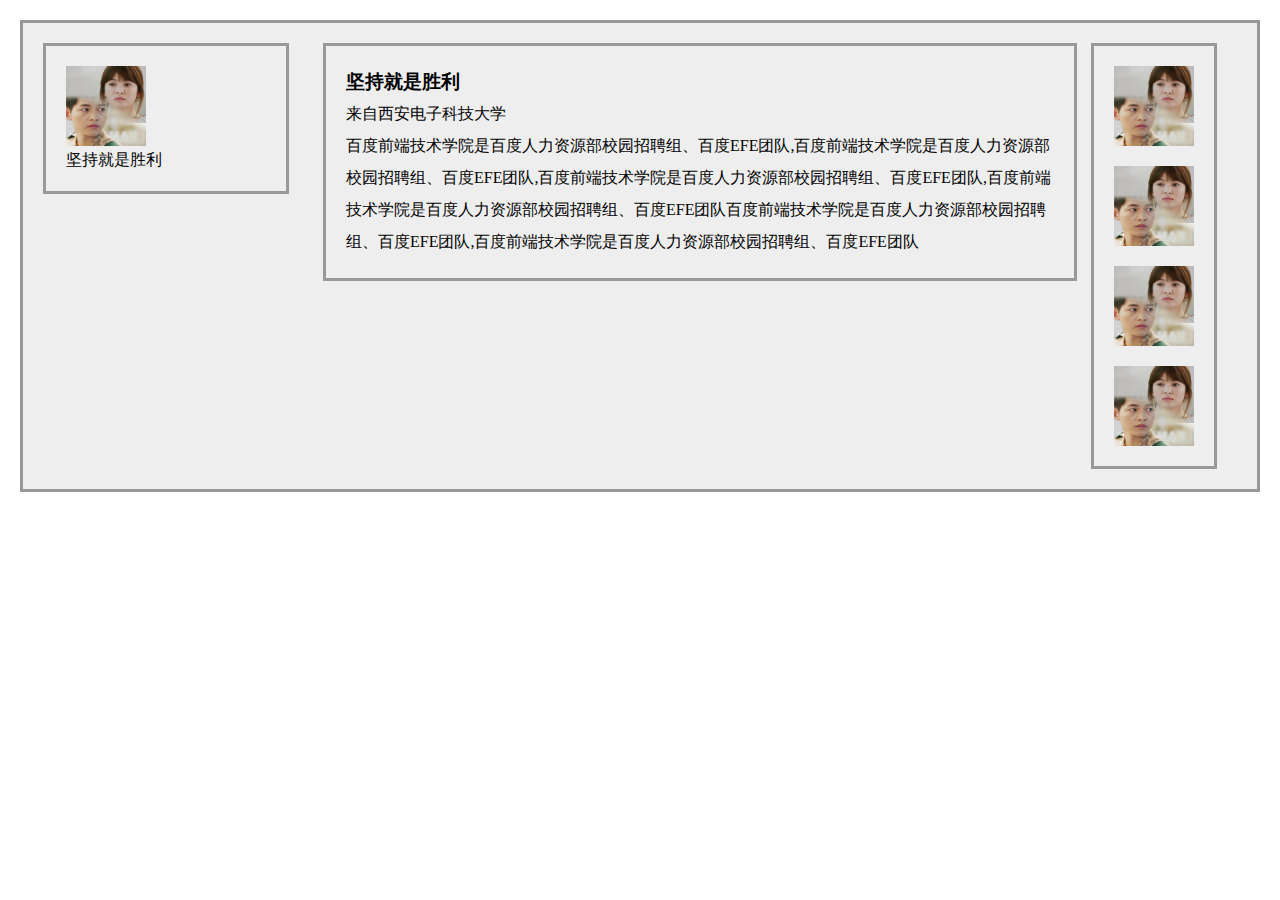
<file: task_1_3/index.html>
<!DOCTYPE html>
<html>
<head>
	<meta charset="utf-8">
	<title>task3</title>
	<link rel="stylesheet" type="text/css" href="task_1_3.css">
</head>
<body>
<div class="content clearfix" >
		<div class="left-area">
			<img src="my.jpg">
			<p>坚持就是胜利</p>
		</div>
		<div class="right-area">
			<div class="team_num"><img src="my.jpg"></div>
			<div class="team_num"><img src="my.jpg"></div>
			<div class="team_num"><img src="my.jpg"></div>
			<div class="team_num"><img src="my.jpg"></div>
		</div>
		<div class="mid-area">
			<h3>坚持就是胜利</h3>
			<p>来自西安电子科技大学</p>
			<p>百度前端技术学院是百度人力资源部校园招聘组、百度EFE团队,百度前端技术学院是百度人力资源部校园招聘组、百度EFE团队,百度前端技术学院是百度人力资源部校园招聘组、百度EFE团队,百度前端技术学院是百度人力资源部校园招聘组、百度EFE团队百度前端技术学院是百度人力资源部校园招聘组、百度EFE团队,百度前端技术学院是百度人力资源部校园招聘组、百度EFE团队</p>
		</div>
</div>
</body>
</html>
</file>
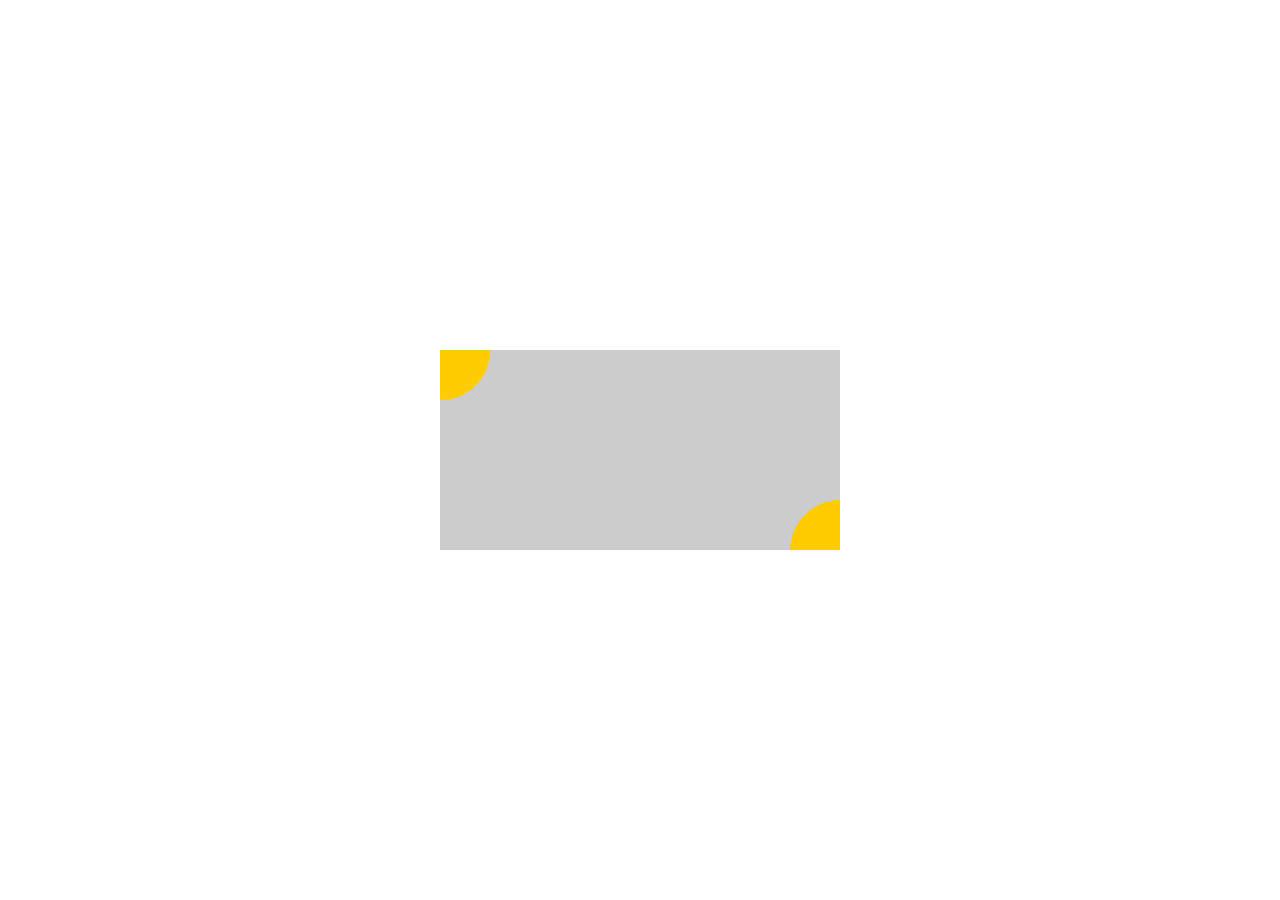
<file: task_1_4/index.html>
<!DOCTYPE html>
<html>
<head>
	<meta charset="utf-8">
	<title>task_1_4</title>
	<link rel="stylesheet" type="text/css" href="task_1_4.css">
</head>
<body>
	<div class="rect">
		<div class="yuan1">
		</div>
		<div class="yuan2">
		</div>
  	</div>
</body>
</html>
</file>
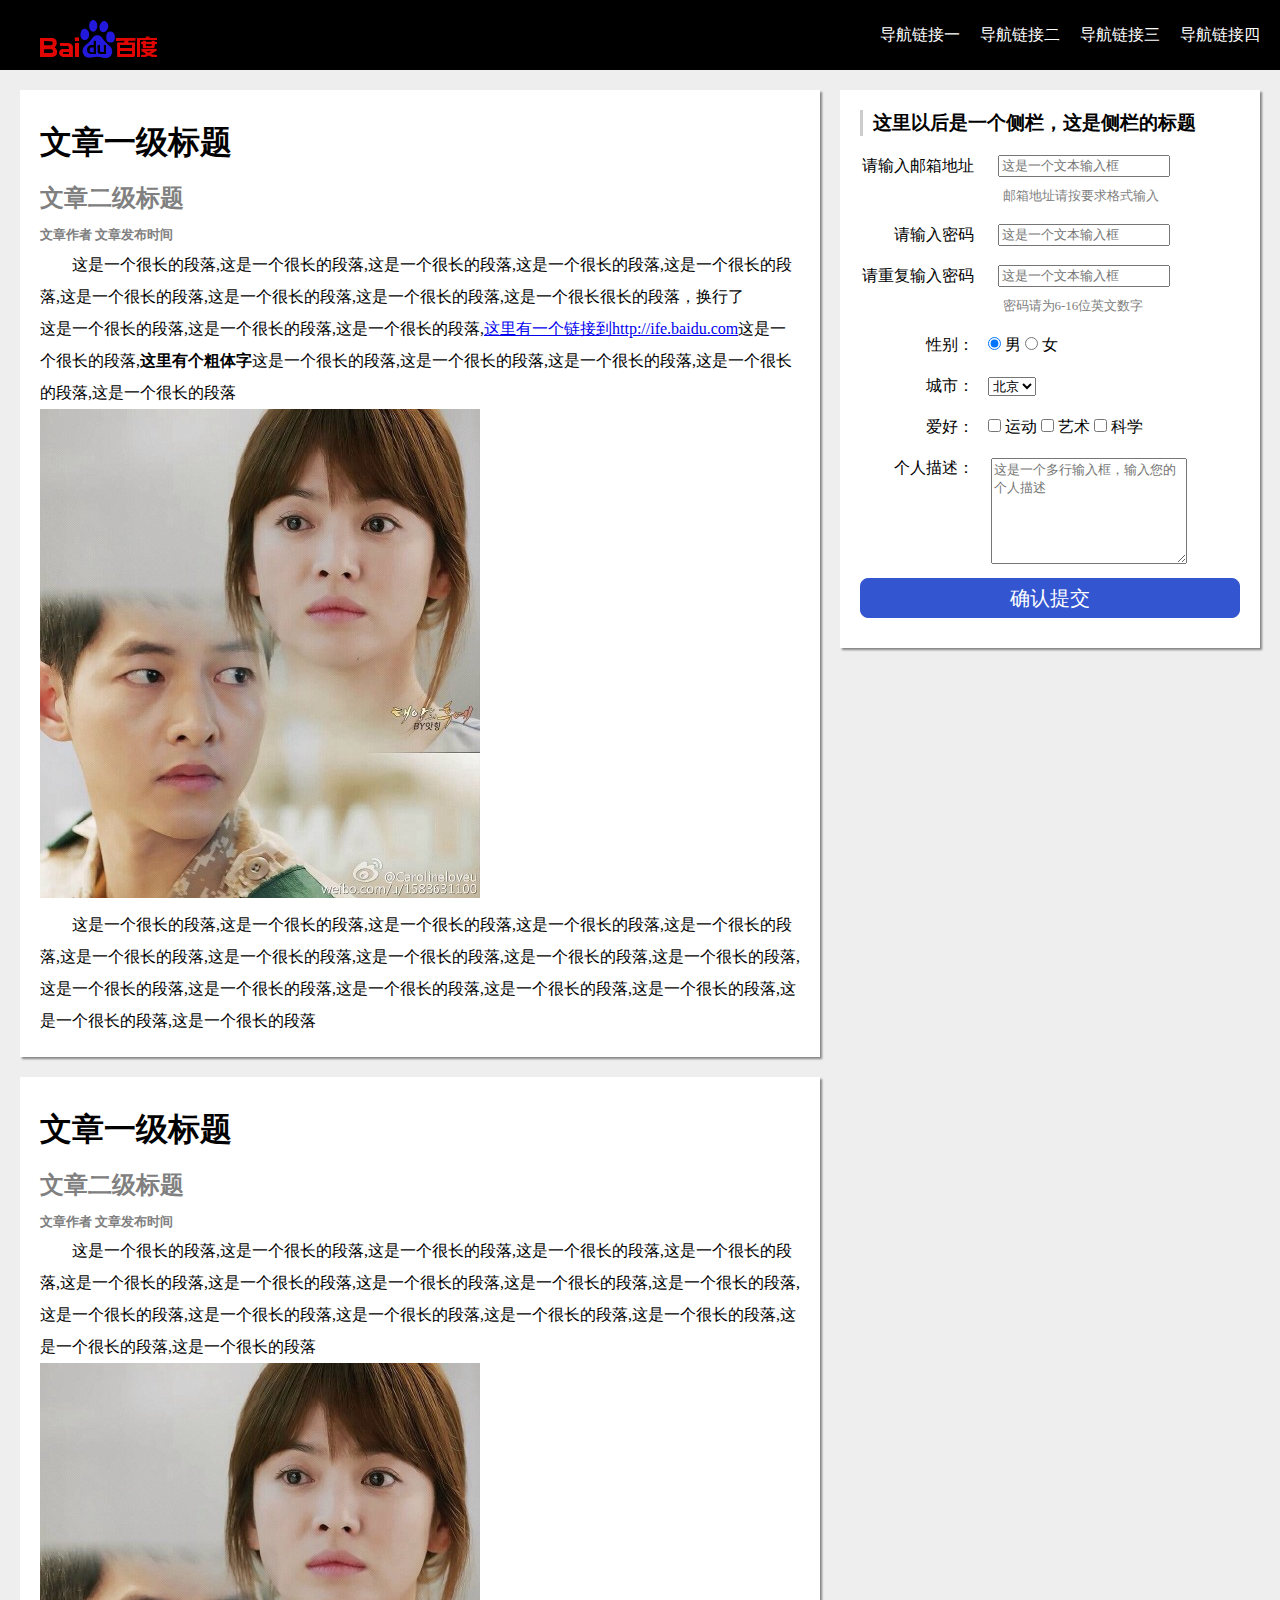
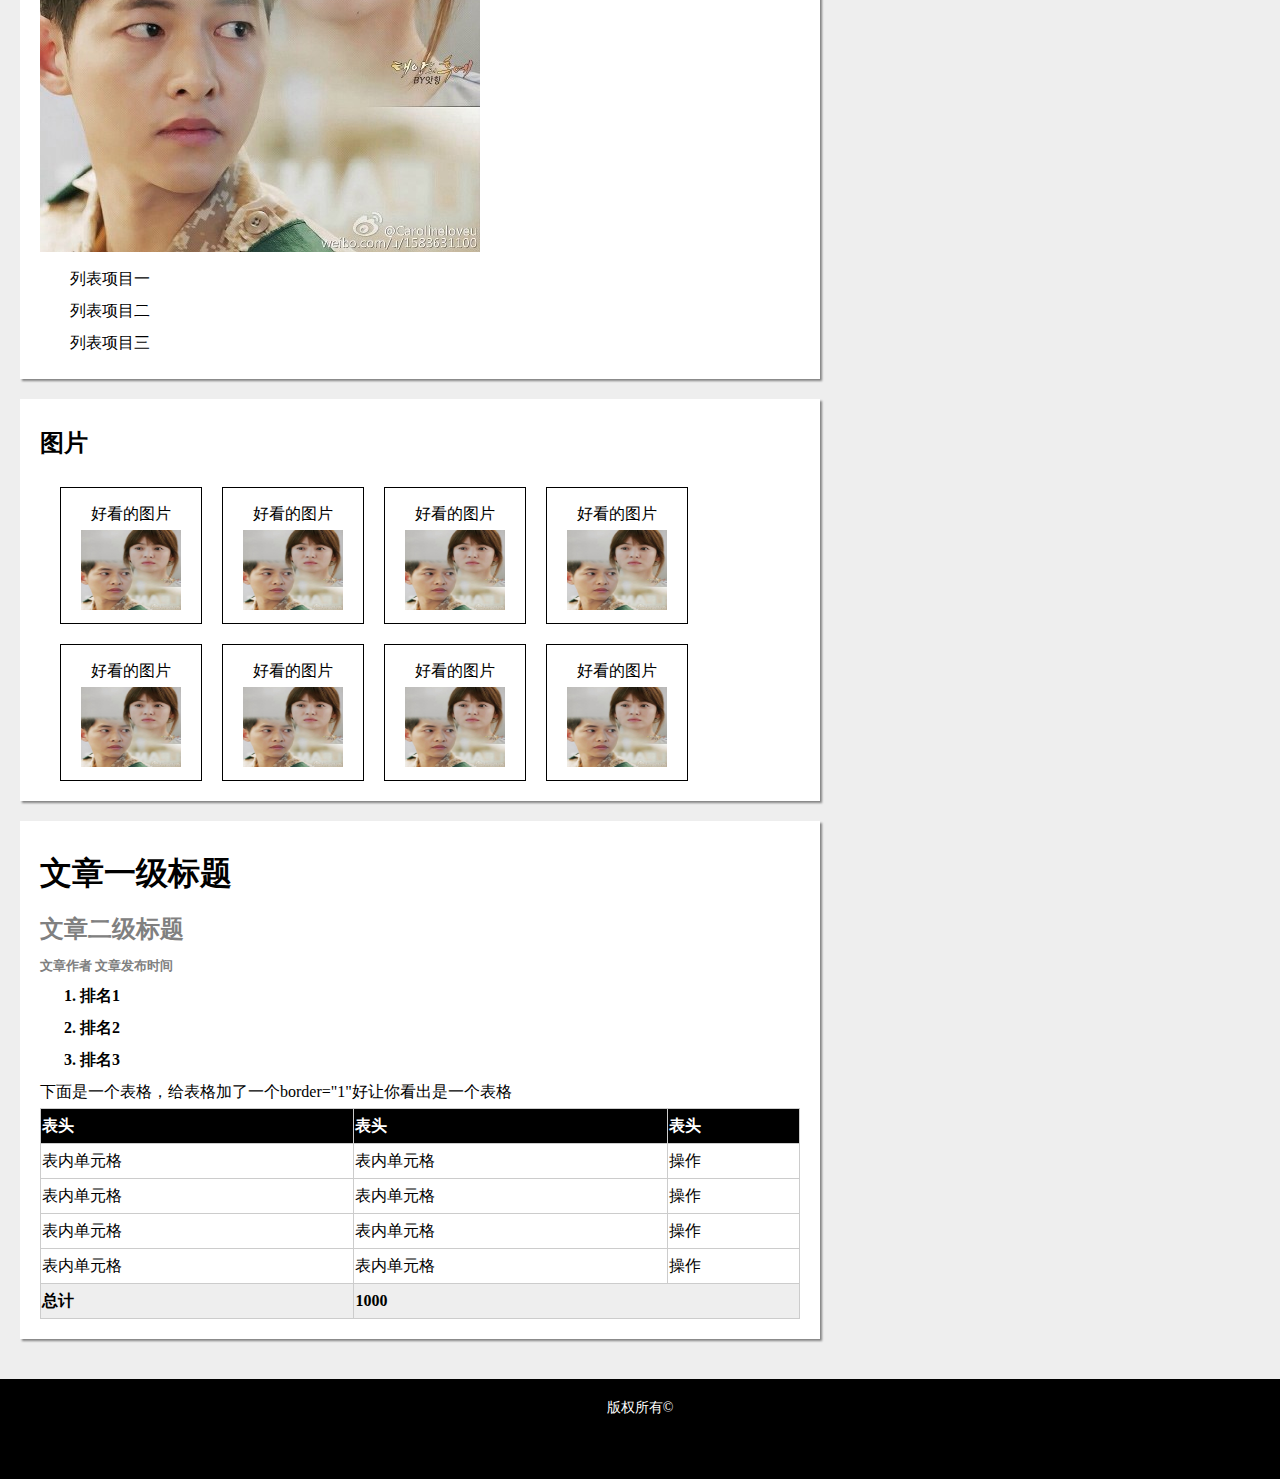
<file: task_1_5/index.html>
<!DOCTYPE html>
<html>
<head>
 	<meta charset="utf-8" />
	<title>百度</title>
	<link rel="stylesheet" type="text/css" href="task_1_5.css">
</head>
<body>
<div class="nav-area">
	<div class="logo">
		<img src="baidu-logo.png">
	</div>
	<nav>
		<ul>
			<li><a href="#">导航链接一</a></li>
			<li><a href="#">导航链接二</a></li>
			<li><a href="#">导航链接三</a></li>
			<li><a href="#">导航链接四</a></li>
		</ul>
	</nav>
	
</div>
<div class="center">
	<div class="left-area">
		<h3 class="aside" id="article_4">  这里以后是一个侧栏，这是侧栏的标题</h3>
		<form action="xxx.php" method="post">
			<div>
		     <div class="input_message">请输入邮箱地址</div>
		     <input class="bot" type="email" placeholder="这是一个文本输入框"/>
		   </div>
		   <div class="demand">邮箱地址请按要求格式输入</div>
		   <div>
		     <div class="input_message">请输入密码</div>
		     <input class="bot" type="password" minlength="6" maxlength="16" pattern="[A-Za-z0-9\-]*" placeholder="这是一个文本输入框"/>
		   </div>
		   <div>
		     <div class="input_message">请重复输入密码</div>
		     <input class="bot" type="password" minlength="6" maxlength="16" pattern="[A-Za-z0-9\-]*" placeholder="这是一个文本输入框"/>
		   </div>
		   <div class="demand">密码请为6-16位英文数字</div>
		   <div>
		     <div class="input_messages">性别：</div>
		     <input type="radio" name="sex" id="man" checked="checked"/>
		     <label for="man">男</label>
		     <input type="radio" name="sex" id="woman"/>
		     <label for="woman">女</label>
		   </div>
		   <div>
		     <div class="input_messages">城市：</div>
		     <select>
		       <option value="BJ">北京</option>
		       <option value="SH">上海</option>
		       <option value="GZ">广州</option>
		     </select>
		   </div>
		   <div>
		     <div class="input_messages">爱好：</div>
		     <input type="checkbox" id="sport"/>
		     <label for="sport">运动</label>
		     <input type="checkbox" id="art"/>
		     <label for="art">艺术</label>
		     <input type="checkbox" id="science"/>
		     <label for="science">科学</label>
		   </div>
		   <div>
		     <div class="input_message">个人描述：</div>
		     <textarea placeholder="这是一个多行输入框，输入您的个人描述"></textarea>
		   </div>
		   <div class="submit">
		     <input type="submit" value="确认提交"/>
		   </div>
		</form>
	</div>
	<div class="content">
		<header>
			<h1>文章一级标题</h1>
			<h2  class="color_gray">文章二级标题</h2>
		</header>
		<h5  class="color_gray">
			<p>
	     		<span>文章作者</span>
	      		<time>文章发布时间</time>
	    	</p>
    	</h5>
		<p class="text-indent">这是一个很长的段落,这是一个很长的段落,这是一个很长的段落,这是一个很长的段落,这是一个很长的段落,这是一个很长的段落,这是一个很长的段落,这是一个很长的段落,这是一个很长很长的段落，换行了<br/>这是一个很长的段落,这是一个很长的段落,这是一个很长的段落,<a href="http://ife.baidu.com">这里有一个链接到http://ife.baidu.com</a>这是一个很长的段落,<b>这里有个粗体字</b>这是一个很长的段落,这是一个很长的段落,这是一个很长的段落,这是一个很长的段落,这是一个很长的段落</p>
		<img src="my.jpg" alt="这是一个好看的图片">
		<p class="text-indent">这是一个很长的段落,这是一个很长的段落,这是一个很长的段落,这是一个很长的段落,这是一个很长的段落,这是一个很长的段落,这是一个很长的段落,这是一个很长的段落,这是一个很长的段落,这是一个很长的段落,这是一个很长的段落,这是一个很长的段落,这是一个很长的段落,这是一个很长的段落,这是一个很长的段落,这是一个很长的段落,这是一个很长的段落</p>
	</div>
	<div class="content">
		<header>
			<h1>文章一级标题</h1>
			<h2  class="color_gray">文章二级标题</h2>
		</header>
		<h5  class="color_gray">
			<p>
	     		<span>文章作者</span>
	      		<time>文章发布时间</time>
	    	</p>
    	</h5>
		<p class="text-indent">这是一个很长的段落,这是一个很长的段落,这是一个很长的段落,这是一个很长的段落,这是一个很长的段落,这是一个很长的段落,这是一个很长的段落,这是一个很长的段落,这是一个很长的段落,这是一个很长的段落,这是一个很长的段落,这是一个很长的段落,这是一个很长的段落,这是一个很长的段落,这是一个很长的段落,这是一个很长的段落,这是一个很长的段落</p>
		<img src="my.jpg">
		<ul >
			<li>列表项目一</li>
			<li>列表项目二</li>
			<li>列表项目三</li>
		</ul>
	</div>
	<div class="content">
		<h2>图片</h2>
		<div class="mypic">
			好看的图片
			<img src="my.jpg">
		</div>
		<div class="mypic">
			好看的图片
			<img src="my.jpg">
		</div>
		<div class="mypic">
			好看的图片
			<img src="my.jpg">
		</div>
		<div class="mypic">
			好看的图片
			<img src="my.jpg">
		</div>
		<div class="mypic">
			好看的图片
			<img src="my.jpg">
		</div>
		<div class="mypic">
			好看的图片
			<img src="my.jpg">
		</div>
		<div class="mypic">
			好看的图片
			<img src="my.jpg">
		</div>
		<div class="mypic">
			好看的图片
			<img src="my.jpg">
		</div>
	</div>

	<div class="content">
		<header>
			<h1>文章一级标题</h1>
			<h2  class="color_gray">文章二级标题</h2>
		</header>
		<h5  class="color_gray">
			<p>
	     		<span>文章作者</span>
	      		<time>文章发布时间</time>
	    	</p>
    	</h5>
		<ol>
			<li>排名1</li>
			<li>排名2</li>
			<li>排名3</li>
		</ol>

		<table border="1">
			下面是一个表格，给表格加了一个border="1"好让你看出是一个表格
			<thead>
				<tr>
					<th>表头</th>
					<th>表头</th>
					<th>表头</th>
				</tr>
			</thead>
			<tbody>
				<tr>
					<td>表内单元格</td>
					<td>表内单元格</td>
					<td>操作</td>
				</tr>
				<tr>
					<td>表内单元格</td>
					<td>表内单元格</td>
					<td>操作</td>
				</tr>
				<tr>
					<td>表内单元格</td>
					<td>表内单元格</td>
					<td>操作</td>
				</tr>
				<tr>
					<td>表内单元格</td>
					<td>表内单元格</td>
					<td>操作</td>
				</tr>
			</tbody>
			<tfoot>
				<tr>
				<td>总计</td>
				<td colspan="2">1000</td>
			</tr>
			</tfoot>
			
		</table>
	</div>

</div>
<footer>
	<p>版权所有&copy;</p>
</footer>
</body>
</html>
</file>
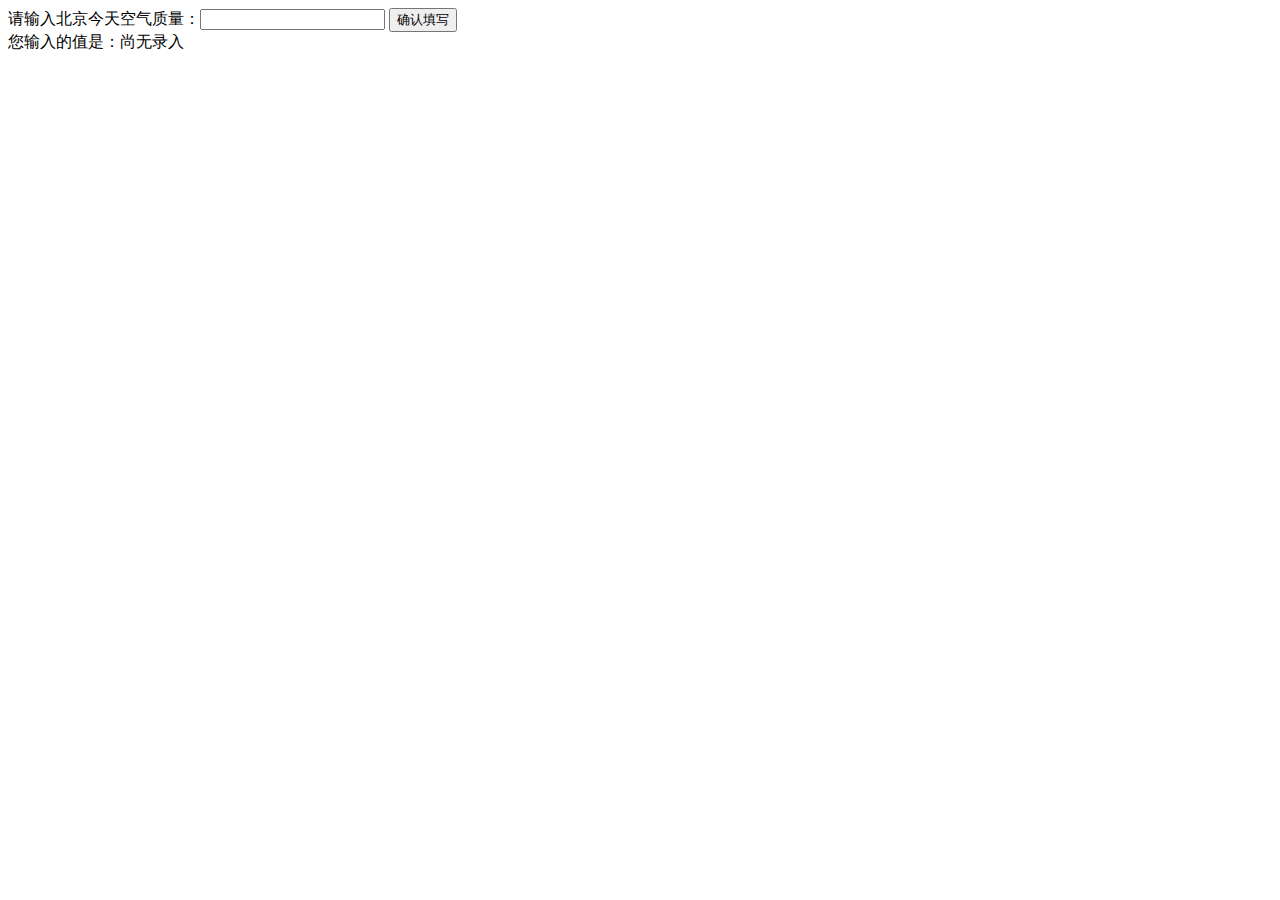
<file: task_2_13/index.html>
<!DOCTYPE html>
<html>
  <head>
    <meta charset="utf-8">
    <title>IFE JavaScript Task 01</title>
  </head>
<body>

  <label>请输入北京今天空气质量：<input id="aqi-input" type="text"></label>
  <button id="button">确认填写</button>

  <div>您输入的值是：<span id="aqi-display">尚无录入</span></div>

<script type="text/javascript">

(function() {
  /*	
  在注释下方写下代码
  给按钮button绑定一个点击事件
  在事件处理函数中
  获取aqi-input输入的值，并显示在aqi-display中
  */
  var input_value = document.getElementById("aqi-input").value;
  document.getElementById("aqi-display").val = input_value;

})();

</script>
</body>
</html>
</file>
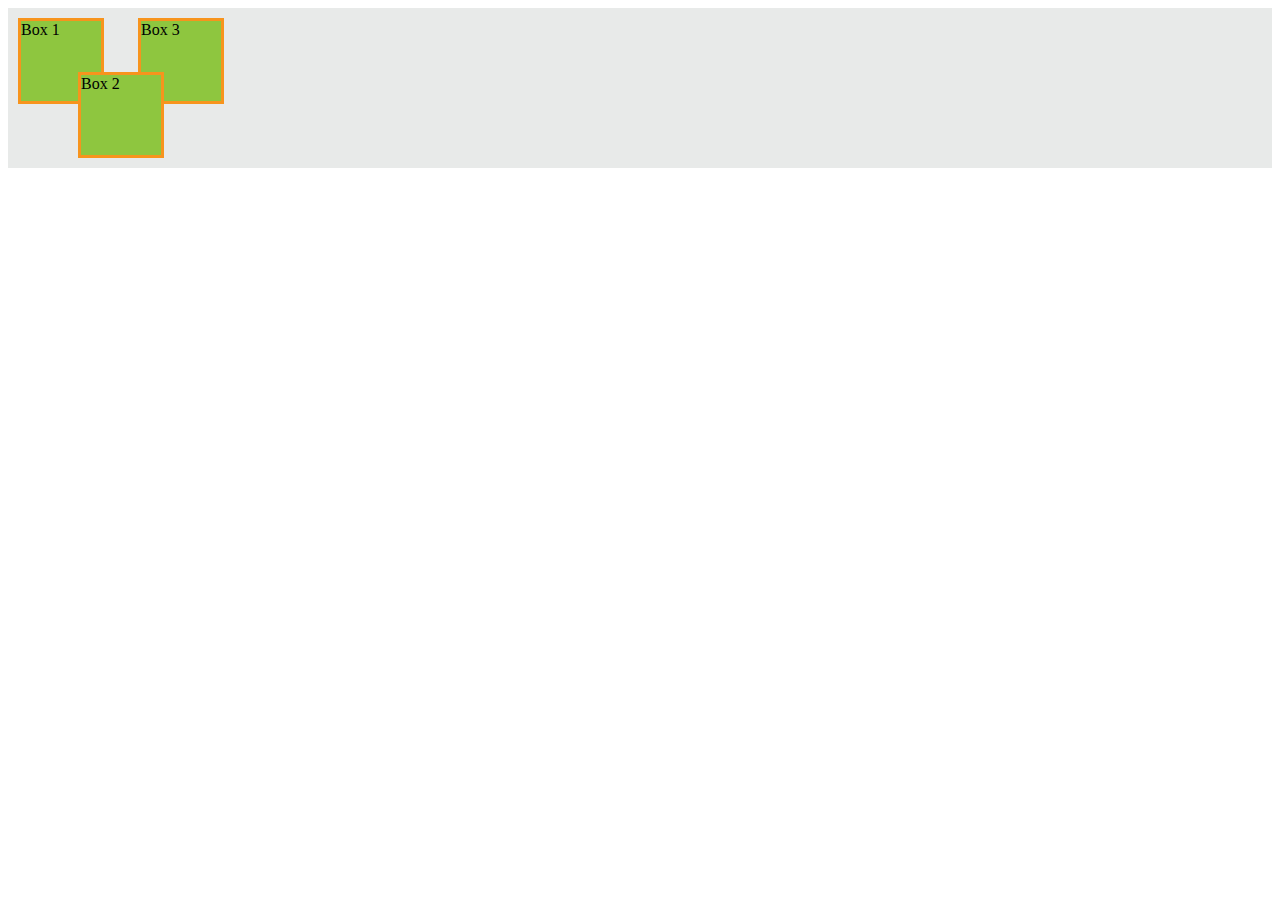
<file: test/index.html>
<!DOCTYPE html>
<html>
<head>
	<title>test</title>
	<link rel="stylesheet" type="text/css" href="test.css">

</head>
<body>
	<div class="box-set">
	  <div class="box-1">Box 1</div>
	  <div class="box-2">Box 2</div>
	  <div class="box-3">Box 3</div>
	</div>
</body>
</html>
</file>
<file: task_1_3/task_1_3.css>
/*方法一：绝对定位相对定位*/
/*该方法有缺点，就是父元素的高度要给定，不能自适应高度*/
/**{
	margin: 0 auto;
}
.content{
	margin: 20px;
	height: 500px;
	background: #eee;
	position: relative;
	padding:20px;
}
img{
	width: 80px;
	height: 80px;
}
.left-area{
	position: absolute;
	width: 200px;
	border: #999 solid;
	padding: 20px;
}
.teamname{
	position: absolute;
    top: 20px;
    left: 120px;
}
.mid-area{
	position: absolute;
	margin: 0 20px;
	border: #999 solid;
	left:260px;
	right:140px;
	padding: 20px;
	line-height: 2em;
}
.right-area{
	right: 20px;
	width: 120px;
	position: absolute;
	border:#999 solid;
}
.team_num{
	width: 80px;
	height: 80px;
	margin:20px;
}*/


/*三栏布局，采用float实现*/
/*思路：左中右三个栏，在HTML中的排放顺序是左右中*/
/*浮动左和右元素，margin适当的距离*/
/*中间元素是文档流元素，直接margin适当的距离，放在适当的位置*/
/*由于父元素是根据文档流中的元素确定大小的，也就是中间元素的大小决定位置*/
/*所以要清除浮动*/
/*方法一：设置父元素的overflow属性:为auto*/
/*方法二：给父元素添加一个伪类，然后添加一个空元素，并且对空元素清除浮动*/
*{
	margin: 0 auto;
}
.content{
	margin: 20px;
	height: 100%;
	background: #eee;
	padding:20px;
	border: #999 solid;
	overflow: auto; //方法一：设置父元素
}

.left-area{
	width: 200px;
	border: #999 solid;
	padding: 20px;
	float: left;
}
img{
	width: 80px;
	height: 80px;
}
.mid-area{
	margin-left: 280px;
	margin-right:  160px;
	border: #999 solid;
	padding: 20px;
	line-height: 2em;

}
.right-area{
	margin-right: 20px;
	float: right;
	width: 120px;
	border:#999 solid;
}
.team_num{
	width: 80px;
	height: 80px;
	margin:20px;
}
/*给父元素添加一个伪类*/
/*.clearfix:after{
	clear:both;
	display: block;
	visibility: hidden;
	height: 0;
	line-height: 0;
	content:"";
}*/
</file>
<file: task_1_4/task_1_4.css>
body{
	margin:0;
	background:white;
	position: relative;
}
.rect{
	width: 400px;
	height: 200px;
	background: #ccc;
	position: fixed;
	left:50%;
	top:50%;
	margin-left: -200px;
	margin-top: -100px;
}
.yuan1{
	background: #fc0;
	position: absolute;
	border-radius: 0 0 50px 0;
	width: 50px;
	height: 50px;
}
.yuan2{
	background: #fc0;
	position: absolute;
	bottom: 0px;
	right: 0px;
	border-radius:50px 0 0 0;
	width: 50px;
	height: 50px;
}
</file>
<file: task_1_5/task_1_5.css>
*{
	margin:0;
	font-family: "黑体";
  	/*font-size: 14px;*/
}
/*导航部分*/
.nav-area{
	width: 100%;
	height: 70px;
	background: black;
	position: relative;
}
.nav-area .logo{
	position: absolute;
	left: 40px;
	top:20px;
}
nav ul{
  float: right;
  margin: 0px;
  padding: 0px;
}
nav ul li{
  line-height: 70px;
  float: left;
  margin-right: 20px;
}
nav ul li a{
	color:white;
	text-decoration: none;
}

nav ul li a:hover{
	color:gray;
}
/*中间部分*/
.center{
	background: #eee;
	overflow: auto;
	padding: 20px;
}

.content{
	margin-right: 440px;
	background: white;
	padding: 20px;
	line-height: 2;
	margin-bottom:20px;
	overflow: auto;
	box-shadow: 2px 2px 2px #848484;
}
.content .text-indent{
	text-indent: 2em;
	/*line-height: 1.5;*/
}
.content ul{
	list-style: none;
	margin-left: -10px;
}
.content .mypic img{
	width: 100px;
	height: 80px;
}

.color_gray{
	color:gray;
}

.mypic{
	width: 100px;
	height: 100px;
	float: left;
	margin-left: 20px;
	margin-top: 20px;
	border: 1px solid black;
	padding: 10px 20px 25px 20px;
	text-align: center;
}
.picture img{
 	width: 80px;
 	height: 80px;
 }
/*表格布局*/
table{
  width: 100%;
  margin: 0 auto;
  border-color: #ccc;
  border-collapse:collapse;
}
thead{
	background: black;
	text-align: left;
	color:white;
}
tfoot{
	background: #eee;
}
/*左边部分*/
.left-area{
	width: 380px;
	padding: 20px;
	background: white;
	float: right;
	right: 20px;
	box-shadow: 2px 2px 2px #848484;
}
.aside{
  padding-left: 10px;
  border-left: 3px #ccc solid;
}

form{
  width: 100%;
  min-width: 300px;
}
form>div{
  margin: 10px 0;
}
tfoot{
  font-weight: bold;
}
ol>li{
  font-weight: bold;
}
.bot{
  vertical-align: bottom;
}
.input_message{
  width: 30%;
  text-align: right;
  display:inline-block;
  margin-right: 20px;
  margin-top: 10px;
  vertical-align: top;
  margin-bottom: 0px;
}
.input_messages{
  width: 30%;
  text-align: right;
  display:inline-block;
  margin-right: 10px;
  margin-top: 10px;
  margin-bottom: 0px;
}
.demand{
  font-size: 13px;
  color: gray;
  margin-left: 37.5%;
  margin-top: 10px;
}

textarea{
  margin-top: 10px;
  width: 50%;
  height: 100px;
  margin-left: -7px;
}
input[type='submit']{
  width: 100%;
  height: 40px;
  background: #3355D0;
  color: #fff;
  cursor: pointer;
  border-radius: 8px;
  border:1px solid #3355D0;
  font-size:20px;
}
/*底部部分*/
footer{
	background: black;
	width: 100%;
	height: 80px;
	text-align: center;
	color: white;
	font-size: 14px;
	padding-top:20px;
}
</file>
<file: test/test.css>
/*相对定位*/
/*.box-set {
  background: #e8eae9;
}
.box-1,.box-2,.box-3 {
  background: #8ec63f;
  height: 80px;
  position: relative;
  width: 80px;
}
.box-1 {
    top: 20px;
}
.box-2 {
  left: 40px;
}
.box-3 {
  bottom: -10px;
  right: 20px;
}*/
/*绝对定位*/
/*.box-set {
  background: #e8eae9;
  height: 200px;
  position: relative;
}
.box-1,.box-2,.box-3 {
  background: #8ec63f;
  height: 80px;
  position: absolute;
  width: 80px;
}
.box-1 {
  top: 6%;
  left: 2%;
}
.box-2 {
  top: 0;
  right: -40px;
}
.box-3 {
  bottom: -10px;
  right: 20px;
}
.box-4 {
  bottom: 0;
}*/
/*flex定位*/
/*.box-1,.box-2,.box-3 {
  background: #8ec63f;
  height: 80px;
  width: 80px;
  position: fixed;
}
.box-1 {
  top: 6%;
  left: 2%;
}
.box-2 {
  top: 0;
  right: -40px;
}
.box-3 {
  bottom: -10px;
  right: 20px;
}
.box-4 {
  bottom: 0;
} 
*/
/*z-index属性*/
.box-set {
  background: #e8eae9;
  height: 160px;
  position: relative;
}
.box-1,.box-2,.box-3 {
  width: 80px;
  height: 80px;
  background: #8ec63f;
  border: 3px solid #f7941d;
  position: absolute;
}
.box-1 {
  left: 10px;
  top: 10px;
}
.box-2 {
  bottom: 10px;
  left: 70px;
  z-index: 3;
}
.box-3 {
  left: 130px;
  top: 10px;
  z-index: 2;
}
.box-4 {
  bottom: 10px;
  left: 190px;
  z-index: 1;
}
</file>
